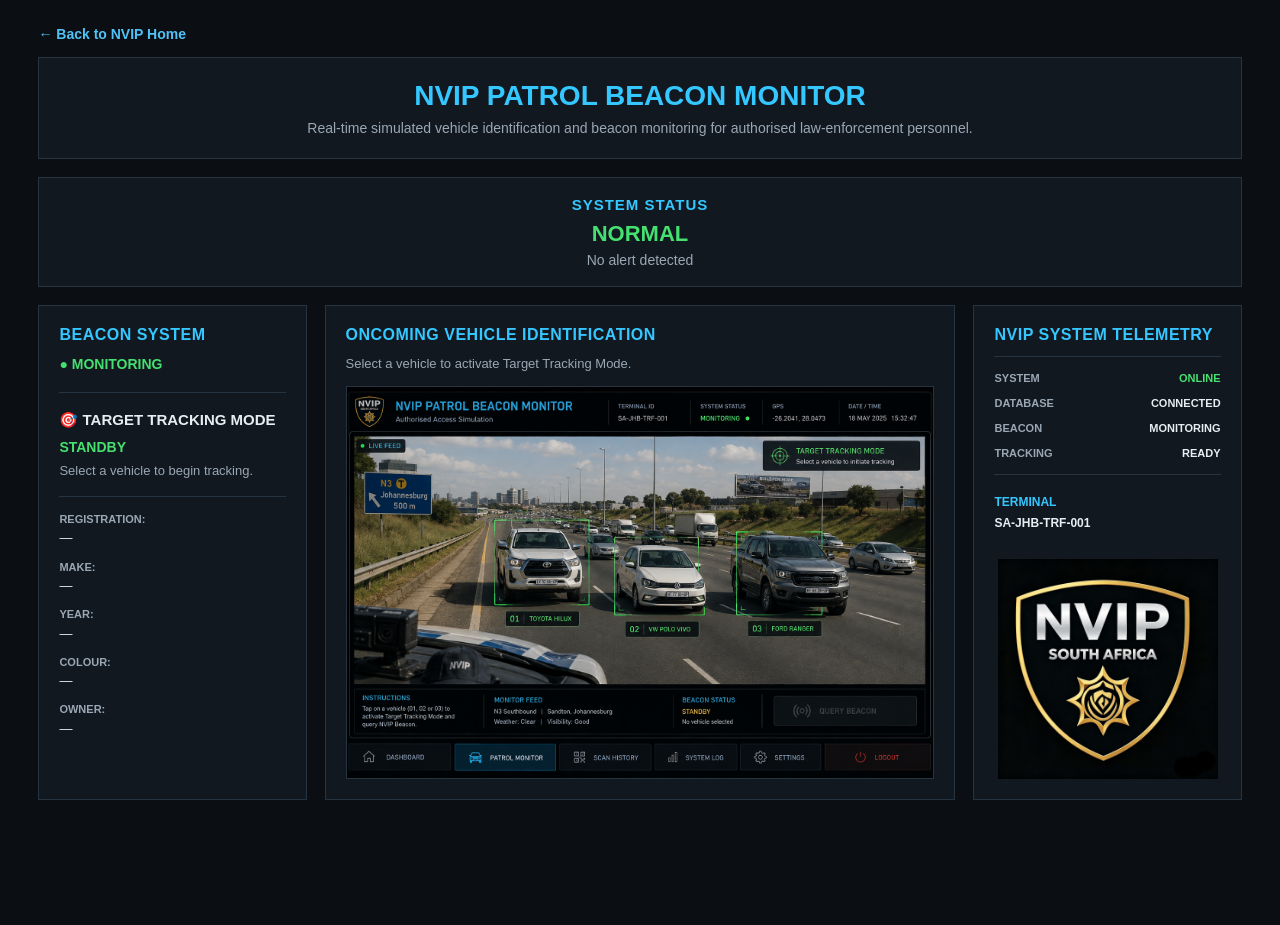
<file: patrol.html>
<!DOCTYPE html>
<html lang="en">

<head>

  <meta charset="UTF-8">
  <meta name="viewport" content="width=device-width, initial-scale=1.0">

  <title>NVIP Patrol Beacon Monitor</title>

  <link rel="stylesheet" href="css/patrol.css">

</head>


<body>

  <main class="patrol-container">

  <a href="index.html" class="back-home">
      ← Back to NVIP Home
  </a>


    <!-- =================================
         PATROL HEADER
    ================================== -->

    <header class="patrol-header">

      <h1>NVIP PATROL BEACON MONITOR</h1>

      <p>
        Real-time simulated vehicle identification and beacon monitoring
        for authorised law-enforcement personnel.
      </p>

    </header>


    <!-- =================================
         SYSTEM STATUS
    ================================== -->

    <section class="system-panel">

      <h2>SYSTEM STATUS</h2>

      <p class="status-message">
        NORMAL
      </p>

      <p id="system-alert-detail">
        No alert detected
      </p>

    </section>


    <!-- =================================
         MAIN PATROL CONSOLE
    ================================== -->

    <div class="patrol-console">


      <!-- =================================
           LEFT — BEACON SYSTEM
      ================================== -->

      <section class="beacon-panel">

        <h2>BEACON SYSTEM</h2>

        <p class="system-status">
          ● MONITORING
        </p>


        <div class="tracking-status">

          <h3>🎯 TARGET TRACKING MODE</h3>

          <p class="tracking-active" id="tracking-status">
            STANDBY
          </p>

          <p id="tracking-vehicle">
            Select a vehicle to begin tracking.
          </p>


          <div
            class="vehicle-information"
            id="vehicle-information"
          >

            <p>
              <strong>Registration:</strong>
              <span id="vehicle-registration">—</span>
            </p>

            <p>
              <strong>Make:</strong>
              <span id="vehicle-make">—</span>
            </p>

            <p>
              <strong>Year:</strong>
              <span id="vehicle-year">—</span>
            </p>

            <p>
              <strong>Colour:</strong>
              <span id="vehicle-colour">—</span>
            </p>

            <p>
              <strong>Owner:</strong>
              <span id="vehicle-owner">—</span>
            </p>

          </div>

        </div>

      </section>



      <!-- =================================
           CENTRE — PATROL MONITOR
      ================================== -->

      <section class="monitor-panel">

        <h2>ONCOMING VEHICLE IDENTIFICATION</h2>

        <p class="monitor-instruction">
          Select a vehicle to activate Target Tracking Mode.
        </p>


        <div class="monitor-feed">

          <img
            src="images/patrol/patrol-target-tracking.png"
            alt="Patrol vehicle monitor view showing approaching traffic"
            class="patrol-feed-image"
          >


          <button
            class="vehicle-target target-hilux"
            data-vehicle-id="1"
            aria-label="Select Toyota Hilux">
          </button>


          <button
            class="vehicle-target target-polo"
            data-vehicle-id="2"
            aria-label="Select Volkswagen Polo Vivo">
          </button>


          <button
            class="vehicle-target target-ranger"
            data-vehicle-id="3"
            aria-label="Select Ford Ranger">
          </button>

        </div>

      </section>



      <!-- =================================
           RIGHT — NVIP SYSTEM TELEMETRY
      ================================== -->

      <aside class="telemetry-panel">

        <h2>NVIP SYSTEM TELEMETRY</h2>


        <div class="telemetry-status">

          <p>
            <strong>SYSTEM</strong>
            <span class="telemetry-online">
              ONLINE
            </span>
          </p>


          <p>
            <strong>DATABASE</strong>
            <span>
              CONNECTED
            </span>
          </p>


          <p>
            <strong>BEACON</strong>
            <span>
              MONITORING
            </span>
          </p>


          <p>
            <strong>TRACKING</strong>
            <span>
              READY
            </span>
          </p>

        </div>


        <div class="terminal-information">

          <h3>TERMINAL</h3>

          <p>
            SA-JHB-TRF-001
          </p>

        </div>

        <div class="nvip-badge">
        <img
          src="images/branding/nvip-badge.png"
          alt="NVIP South Africa badge"
          class="nvip-badge-image"
        >
        </div>

      </aside>


    </div>


  </main>


  <script src="js/vehicles.js"></script>
  <script src="js/patrol.js"></script>

</body>

</html>
</file>
<file: css/patrol.css>
/* =================================
   NVIP PATROL BEACON MONITOR
================================= */

* {
  margin: 0;
  padding: 0;
  box-sizing: border-box;
}


body {
  font-family: Arial, sans-serif;
  background: #0b0f14;
  color: #e6edf3;
  min-height: 100vh;
}


.patrol-container {
  width: 94%;
  max-width: 1400px;
  margin: 25px auto;
}



/* =================================
   PATROL HEADER
================================= */

.patrol-header {
  background: #111820;
  border: 1px solid #263442;
  padding: 22px 25px;
  text-align: center;
  margin-bottom: 18px;
}


.patrol-header h1 {
  color: #35c7ff;
  font-size: 28px;
  margin-bottom: 8px;
}


.patrol-header p {
  color: #9aa7b4;
  font-size: 14px;
}



/* =================================
   SYSTEM STATUS
================================= */

.system-panel {
  background: #111820;
  border: 1px solid #263442;
  padding: 18px 25px;
  margin-bottom: 18px;
  text-align: center;
  transition: border-color 0.2s ease;
}


.system-panel h2 {
  color: #35c7ff;
  font-size: 15px;
  margin-bottom: 8px;
  letter-spacing: 1px;
}


.status-message {
  color: #45e06f;
  font-size: 22px;
  font-weight: bold;
  margin-bottom: 5px;
}


#system-alert-detail {
  color: #9aa7b4;
  font-size: 14px;
}



/* =================================
   MAIN PATROL CONSOLE
================================= */

.patrol-console {
  display: grid;
  grid-template-columns: 0.85fr 2fr 0.85fr;
  gap: 18px;
  align-items: stretch;
}


.beacon-panel,
.monitor-panel,
.telemetry-panel {
  background: #111820;
  border: 1px solid #263442;
  padding: 20px;
}



/* =================================
   PANEL HEADINGS
================================= */

.beacon-panel h2,
.monitor-panel h2,
.telemetry-panel h2 {
  color: #35c7ff;
  font-size: 16px;
  margin-bottom: 12px;
  letter-spacing: 0.5px;
}



/* =================================
   BEACON SYSTEM
================================= */

.system-status {
  color: #45e06f;
  font-weight: bold;
  font-size: 14px;
}


.tracking-status {
  margin-top: 20px;
  padding-top: 18px;
  border-top: 1px solid #263442;
}


.tracking-status h3 {
  color: #e6edf3;
  font-size: 15px;
  margin-bottom: 10px;
}


.tracking-active {
  color: #45e06f;
  font-weight: bold;
  font-size: 14px;
  margin-bottom: 8px;
}


#tracking-vehicle {
  color: #9aa7b4;
  font-size: 13px;
  margin-bottom: 18px;
}



/* =================================
   VEHICLE INFORMATION
================================= */

.vehicle-information {
  border-top: 1px solid #263442;
  padding-top: 15px;
}


.vehicle-information p {
  margin-bottom: 12px;
  font-size: 13px;
  line-height: 1.4;
}


.vehicle-information strong {
  display: block;
  color: #9aa7b4;
  font-size: 11px;
  text-transform: uppercase;
  margin-bottom: 2px;
}


.vehicle-information span {
  color: #e6edf3;
}



/* =================================
   PATROL MONITOR
================================= */

.monitor-panel {
  min-width: 0;
}


.monitor-instruction {
  color: #9aa7b4;
  font-size: 13px;
  margin-bottom: 15px;
}


.monitor-feed {
  width: 100%;
  overflow: hidden;
  position: relative;
  border: 1px solid #263442;
  background: #000;
}


.patrol-feed-image {
  display: block;
  width: 100%;
  height: auto;
}



/* =================================
   VEHICLE TARGET ZONES
================================= */

.vehicle-target {
  position: absolute;
  background: transparent;
  border: none;
  cursor: pointer;
  z-index: 10;
}


.target-hilux {
  left: 24%;
  top: 37%;
  width: 18%;
  height: 28%;
}


.target-polo {
  left: 45%;
  top: 41%;
  width: 17%;
  height: 27%;
}


.target-ranger {
  left: 67%;
  top: 39%;
  width: 19%;
  height: 29%;
}



/* =================================
   NVIP SYSTEM TELEMETRY
================================= */

.telemetry-panel {
  display: flex;
  flex-direction: column;
}


.telemetry-status {
  border-top: 1px solid #263442;
  border-bottom: 1px solid #263442;
  padding: 15px 0;
}


.telemetry-status p {
  display: flex;
  justify-content: space-between;
  gap: 10px;
  margin-bottom: 13px;
  font-size: 11px;
}


.telemetry-status p:last-child {
  margin-bottom: 0;
}


.telemetry-status strong {
  color: #9aa7b4;
}


.telemetry-status span {
  color: #e6edf3;
  font-weight: bold;
}


.telemetry-online {
  color: #45e06f !important;
}



/* =================================
   TERMINAL INFORMATION
================================= */

.terminal-information {
  margin-top: 20px;
}


.terminal-information h3 {
  color: #35c7ff;
  font-size: 12px;
  margin-bottom: 7px;
}


.terminal-information p {
  color: #e6edf3;
  font-size: 12px;
  font-weight: bold;
}



/* =================================
   NVIP BADGE
================================= */

.nvip-badge {
  margin-top: auto;
  padding-top: 25px;
  text-align: center;
}


.nvip-badge-image {
  display: block;
  width: 100%;
  max-width: 220px;
  height: auto;
  margin: 0 auto;
}


/* =================================
   DYNAMIC SYSTEM STATUS STATES
================================= */

.system-panel.status-normal {
  border-color: #45e06f;
}


.system-panel.status-warning {
  border-color: #f5a623;
}


.system-panel.status-urgent {
  border-color: #ff3b30;
}


.system-panel.status-no-beacon {
  border-color: #ff3b30;
}


.system-panel.status-warning .status-message {
  color: #f5a623;
}


.system-panel.status-urgent .status-message {
  color: #ff3b30;
}


.system-panel.status-no-beacon .status-message {
  color: #ff3b30;
}



/* =================================
   RESPONSIVE LAYOUT
================================= */

@media (max-width: 1000px) {

  .patrol-console {
    grid-template-columns: 1fr 1.8fr;
  }

  .telemetry-panel {
    grid-column: 1 / -1;
  }

}


@media (max-width: 700px) {

  .patrol-container {
    width: 95%;
    margin: 15px auto;
  }

  .patrol-console {
    grid-template-columns: 1fr;
  }

  .telemetry-panel {
    grid-column: auto;
  }

  .patrol-header h1 {
    font-size: 22px;
  }

}

/* =================================
   Back to Home
================================= */

.back-home {
  display: inline-block;
  margin-bottom: 15px;
  color: #4fc3f7;
  text-decoration: none;
  font-weight: bold;
  font-size: 14px;
}

.back-home:hover {
  color: #67d4ff;
}
</file>
